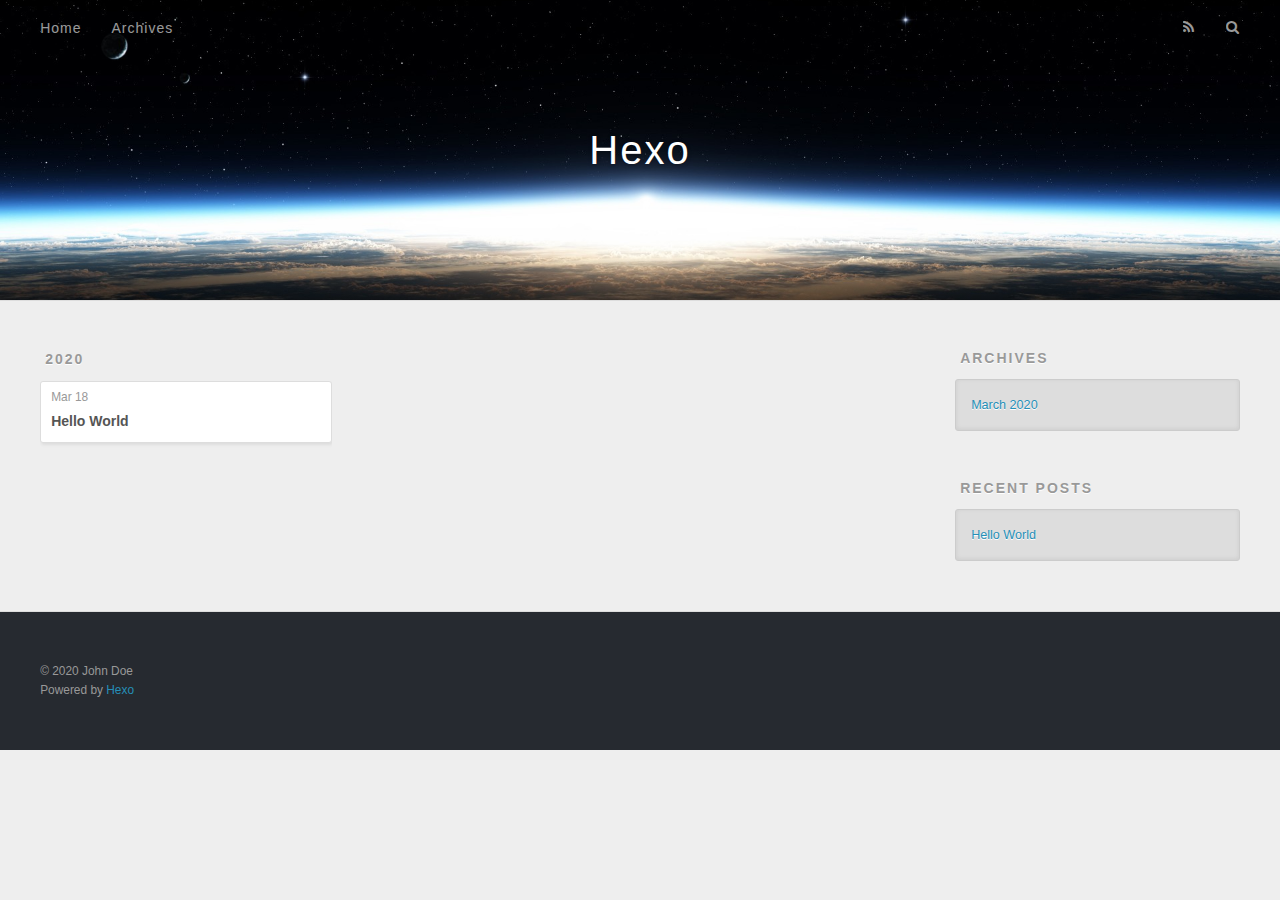
<file: archives/2020/index.html>
<!DOCTYPE html>
<html>
<head>
  <meta charset="utf-8">
  

  
  <title>Archives: 2020 | Hexo</title>
  <meta name="viewport" content="width=device-width, initial-scale=1, maximum-scale=1">
  <meta property="og:type" content="website">
<meta property="og:title" content="Hexo">
<meta property="og:url" content="http://yoursite.com/archives/2020/index.html">
<meta property="og:site_name" content="Hexo">
<meta property="og:locale" content="en_US">
<meta property="article:author" content="John Doe">
<meta name="twitter:card" content="summary">
  
    <link rel="alternate" href="/atom.xml" title="Hexo" type="application/atom+xml">
  
  
    <link rel="icon" href="/favicon.png">
  
  
    <link href="//fonts.googleapis.com/css?family=Source+Code+Pro" rel="stylesheet" type="text/css">
  
  
<link rel="stylesheet" href="/css/style.css">

<meta name="generator" content="Hexo 4.2.0"></head>

<body>
  <div id="container">
    <div id="wrap">
      <header id="header">
  <div id="banner"></div>
  <div id="header-outer" class="outer">
    <div id="header-title" class="inner">
      <h1 id="logo-wrap">
        <a href="/" id="logo">Hexo</a>
      </h1>
      
    </div>
    <div id="header-inner" class="inner">
      <nav id="main-nav">
        <a id="main-nav-toggle" class="nav-icon"></a>
        
          <a class="main-nav-link" href="/">Home</a>
        
          <a class="main-nav-link" href="/archives">Archives</a>
        
      </nav>
      <nav id="sub-nav">
        
          <a id="nav-rss-link" class="nav-icon" href="/atom.xml" title="RSS Feed"></a>
        
        <a id="nav-search-btn" class="nav-icon" title="Search"></a>
      </nav>
      <div id="search-form-wrap">
        <form action="//google.com/search" method="get" accept-charset="UTF-8" class="search-form"><input type="search" name="q" class="search-form-input" placeholder="Search"><button type="submit" class="search-form-submit">&#xF002;</button><input type="hidden" name="sitesearch" value="http://yoursite.com"></form>
      </div>
    </div>
  </div>
</header>
      <div class="outer">
        <section id="main">
  
  
    
    
      
      
      <section class="archives-wrap">
        <div class="archive-year-wrap">
          <a href="/archives/2020" class="archive-year">2020</a>
        </div>
        <div class="archives">
    
    <article class="archive-article archive-type-post">
  <div class="archive-article-inner">
    <header class="archive-article-header">
      <a href="/2020/03/18/hello-world/" class="archive-article-date">
  <time datetime="2020-03-18T10:33:25.745Z" itemprop="datePublished">Mar 18</time>
</a>
      
  
    <h1 itemprop="name">
      <a class="archive-article-title" href="/2020/03/18/hello-world/">Hello World</a>
    </h1>
  

    </header>
  </div>
</article>
  
  
    </div></section>
  


</section>
        
          <aside id="sidebar">
  
    

  
    

  
    
  
    
  <div class="widget-wrap">
    <h3 class="widget-title">Archives</h3>
    <div class="widget">
      <ul class="archive-list"><li class="archive-list-item"><a class="archive-list-link" href="/archives/2020/03/">March 2020</a></li></ul>
    </div>
  </div>


  
    
  <div class="widget-wrap">
    <h3 class="widget-title">Recent Posts</h3>
    <div class="widget">
      <ul>
        
          <li>
            <a href="/2020/03/18/hello-world/">Hello World</a>
          </li>
        
      </ul>
    </div>
  </div>

  
</aside>
        
      </div>
      <footer id="footer">
  
  <div class="outer">
    <div id="footer-info" class="inner">
      &copy; 2020 John Doe<br>
      Powered by <a href="http://hexo.io/" target="_blank">Hexo</a>
    </div>
  </div>
</footer>
    </div>
    <nav id="mobile-nav">
  
    <a href="/" class="mobile-nav-link">Home</a>
  
    <a href="/archives" class="mobile-nav-link">Archives</a>
  
</nav>
    

<script src="//ajax.googleapis.com/ajax/libs/jquery/2.0.3/jquery.min.js"></script>


  
<link rel="stylesheet" href="/fancybox/jquery.fancybox.css">

  
<script src="/fancybox/jquery.fancybox.pack.js"></script>




<script src="/js/script.js"></script>




  </div>
</body>
</html>
</file>
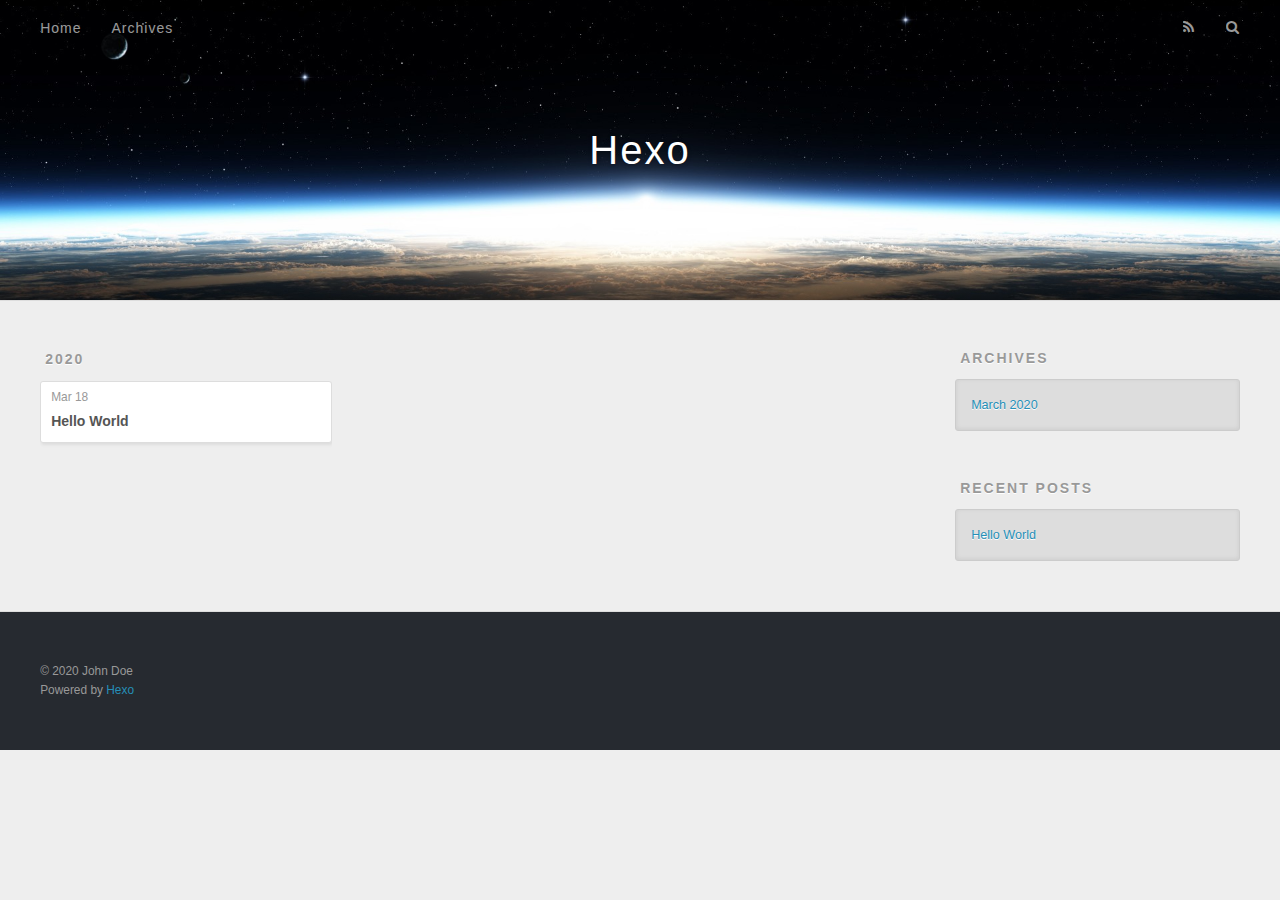
<file: archives/2020/03/index.html>
<!DOCTYPE html>
<html>
<head>
  <meta charset="utf-8">
  

  
  <title>Archives: 2020/3 | Hexo</title>
  <meta name="viewport" content="width=device-width, initial-scale=1, maximum-scale=1">
  <meta property="og:type" content="website">
<meta property="og:title" content="Hexo">
<meta property="og:url" content="http://yoursite.com/archives/2020/03/index.html">
<meta property="og:site_name" content="Hexo">
<meta property="og:locale" content="en_US">
<meta property="article:author" content="John Doe">
<meta name="twitter:card" content="summary">
  
    <link rel="alternate" href="/atom.xml" title="Hexo" type="application/atom+xml">
  
  
    <link rel="icon" href="/favicon.png">
  
  
    <link href="//fonts.googleapis.com/css?family=Source+Code+Pro" rel="stylesheet" type="text/css">
  
  
<link rel="stylesheet" href="/css/style.css">

<meta name="generator" content="Hexo 4.2.0"></head>

<body>
  <div id="container">
    <div id="wrap">
      <header id="header">
  <div id="banner"></div>
  <div id="header-outer" class="outer">
    <div id="header-title" class="inner">
      <h1 id="logo-wrap">
        <a href="/" id="logo">Hexo</a>
      </h1>
      
    </div>
    <div id="header-inner" class="inner">
      <nav id="main-nav">
        <a id="main-nav-toggle" class="nav-icon"></a>
        
          <a class="main-nav-link" href="/">Home</a>
        
          <a class="main-nav-link" href="/archives">Archives</a>
        
      </nav>
      <nav id="sub-nav">
        
          <a id="nav-rss-link" class="nav-icon" href="/atom.xml" title="RSS Feed"></a>
        
        <a id="nav-search-btn" class="nav-icon" title="Search"></a>
      </nav>
      <div id="search-form-wrap">
        <form action="//google.com/search" method="get" accept-charset="UTF-8" class="search-form"><input type="search" name="q" class="search-form-input" placeholder="Search"><button type="submit" class="search-form-submit">&#xF002;</button><input type="hidden" name="sitesearch" value="http://yoursite.com"></form>
      </div>
    </div>
  </div>
</header>
      <div class="outer">
        <section id="main">
  
  
    
    
      
      
      <section class="archives-wrap">
        <div class="archive-year-wrap">
          <a href="/archives/2020" class="archive-year">2020</a>
        </div>
        <div class="archives">
    
    <article class="archive-article archive-type-post">
  <div class="archive-article-inner">
    <header class="archive-article-header">
      <a href="/2020/03/18/hello-world/" class="archive-article-date">
  <time datetime="2020-03-18T10:33:25.745Z" itemprop="datePublished">Mar 18</time>
</a>
      
  
    <h1 itemprop="name">
      <a class="archive-article-title" href="/2020/03/18/hello-world/">Hello World</a>
    </h1>
  

    </header>
  </div>
</article>
  
  
    </div></section>
  


</section>
        
          <aside id="sidebar">
  
    

  
    

  
    
  
    
  <div class="widget-wrap">
    <h3 class="widget-title">Archives</h3>
    <div class="widget">
      <ul class="archive-list"><li class="archive-list-item"><a class="archive-list-link" href="/archives/2020/03/">March 2020</a></li></ul>
    </div>
  </div>


  
    
  <div class="widget-wrap">
    <h3 class="widget-title">Recent Posts</h3>
    <div class="widget">
      <ul>
        
          <li>
            <a href="/2020/03/18/hello-world/">Hello World</a>
          </li>
        
      </ul>
    </div>
  </div>

  
</aside>
        
      </div>
      <footer id="footer">
  
  <div class="outer">
    <div id="footer-info" class="inner">
      &copy; 2020 John Doe<br>
      Powered by <a href="http://hexo.io/" target="_blank">Hexo</a>
    </div>
  </div>
</footer>
    </div>
    <nav id="mobile-nav">
  
    <a href="/" class="mobile-nav-link">Home</a>
  
    <a href="/archives" class="mobile-nav-link">Archives</a>
  
</nav>
    

<script src="//ajax.googleapis.com/ajax/libs/jquery/2.0.3/jquery.min.js"></script>


  
<link rel="stylesheet" href="/fancybox/jquery.fancybox.css">

  
<script src="/fancybox/jquery.fancybox.pack.js"></script>




<script src="/js/script.js"></script>




  </div>
</body>
</html>
</file>
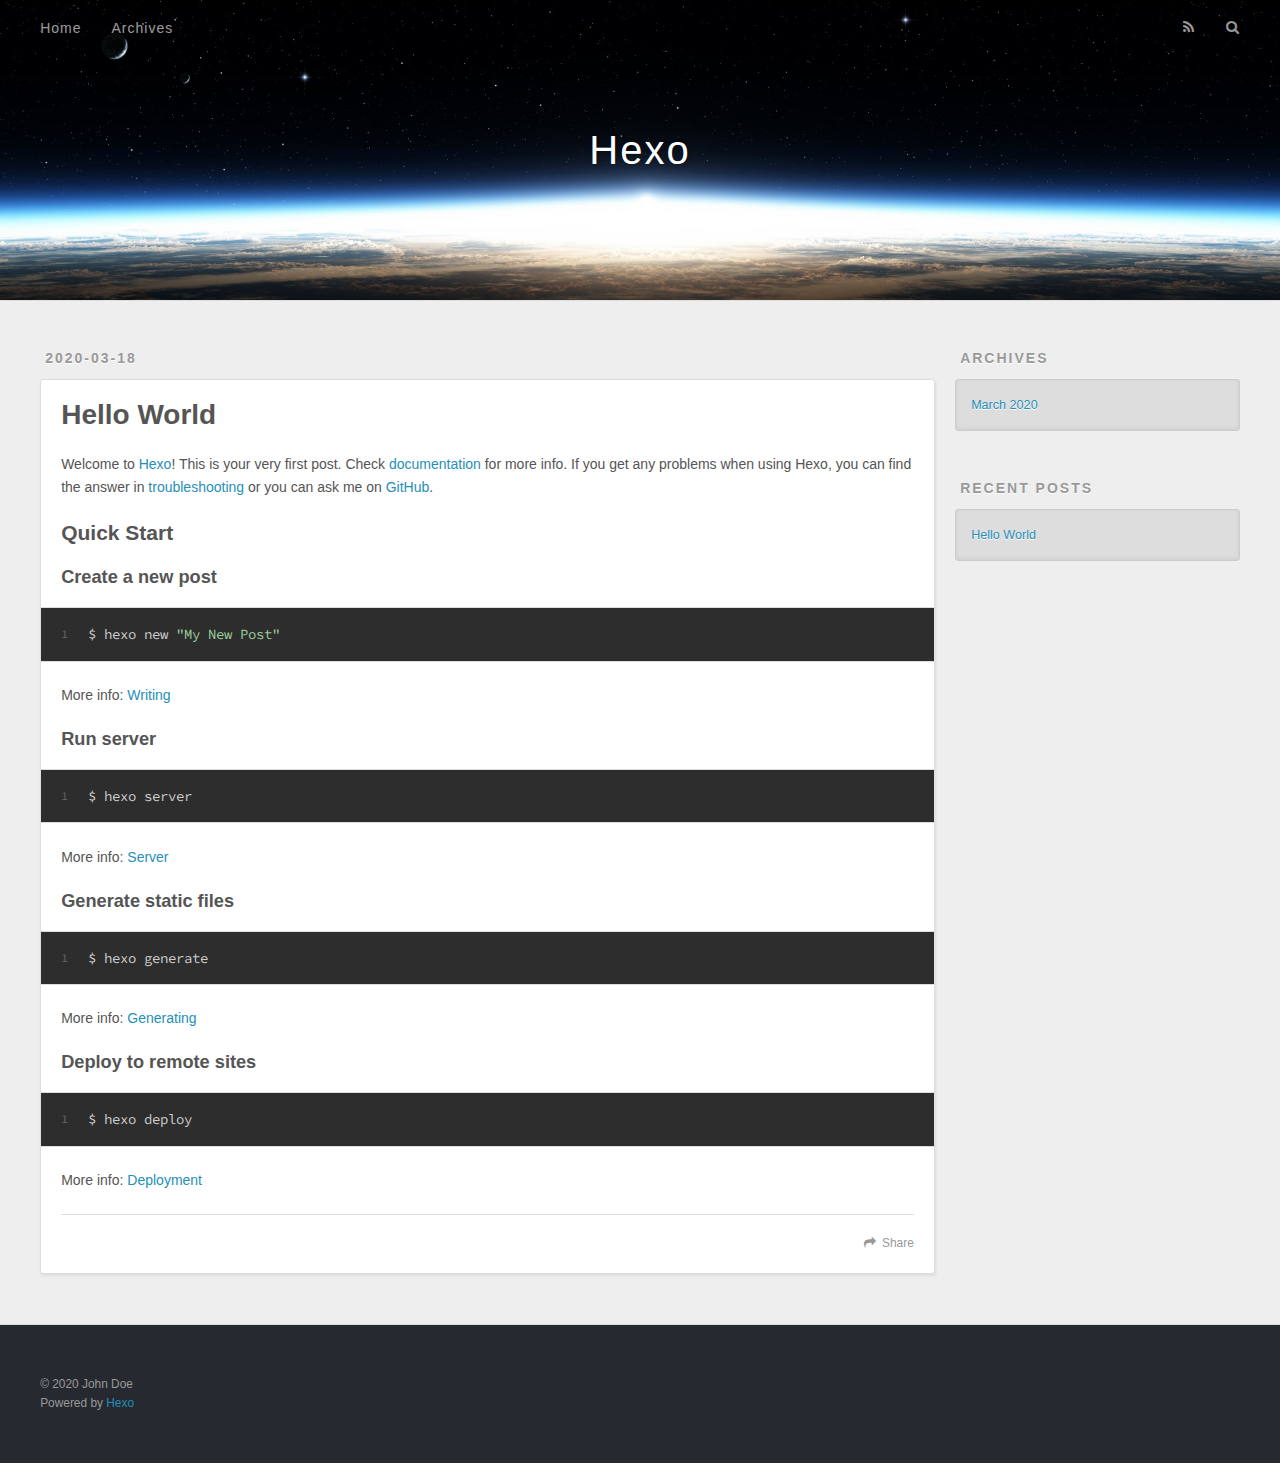
<file: 2020/03/18/hello-world/index.html>
<!DOCTYPE html>
<html>
<head>
  <meta charset="utf-8">
  

  
  <title>Hello World | Hexo</title>
  <meta name="viewport" content="width=device-width, initial-scale=1, maximum-scale=1">
  <meta name="description" content="Welcome to Hexo! This is your very first post. Check documentation for more info. If you get any problems when using Hexo, you can find the answer in troubleshooting or you can ask me on GitHub. Quick">
<meta property="og:type" content="article">
<meta property="og:title" content="Hello World">
<meta property="og:url" content="http://yoursite.com/2020/03/18/hello-world/index.html">
<meta property="og:site_name" content="Hexo">
<meta property="og:description" content="Welcome to Hexo! This is your very first post. Check documentation for more info. If you get any problems when using Hexo, you can find the answer in troubleshooting or you can ask me on GitHub. Quick">
<meta property="og:locale" content="en_US">
<meta property="article:published_time" content="2020-03-18T10:33:25.745Z">
<meta property="article:modified_time" content="2020-03-18T10:33:25.745Z">
<meta property="article:author" content="John Doe">
<meta name="twitter:card" content="summary">
  
    <link rel="alternate" href="/atom.xml" title="Hexo" type="application/atom+xml">
  
  
    <link rel="icon" href="/favicon.png">
  
  
    <link href="//fonts.googleapis.com/css?family=Source+Code+Pro" rel="stylesheet" type="text/css">
  
  
<link rel="stylesheet" href="/css/style.css">

<meta name="generator" content="Hexo 4.2.0"></head>

<body>
  <div id="container">
    <div id="wrap">
      <header id="header">
  <div id="banner"></div>
  <div id="header-outer" class="outer">
    <div id="header-title" class="inner">
      <h1 id="logo-wrap">
        <a href="/" id="logo">Hexo</a>
      </h1>
      
    </div>
    <div id="header-inner" class="inner">
      <nav id="main-nav">
        <a id="main-nav-toggle" class="nav-icon"></a>
        
          <a class="main-nav-link" href="/">Home</a>
        
          <a class="main-nav-link" href="/archives">Archives</a>
        
      </nav>
      <nav id="sub-nav">
        
          <a id="nav-rss-link" class="nav-icon" href="/atom.xml" title="RSS Feed"></a>
        
        <a id="nav-search-btn" class="nav-icon" title="Search"></a>
      </nav>
      <div id="search-form-wrap">
        <form action="//google.com/search" method="get" accept-charset="UTF-8" class="search-form"><input type="search" name="q" class="search-form-input" placeholder="Search"><button type="submit" class="search-form-submit">&#xF002;</button><input type="hidden" name="sitesearch" value="http://yoursite.com"></form>
      </div>
    </div>
  </div>
</header>
      <div class="outer">
        <section id="main"><article id="post-hello-world" class="article article-type-post" itemscope itemprop="blogPost">
  <div class="article-meta">
    <a href="/2020/03/18/hello-world/" class="article-date">
  <time datetime="2020-03-18T10:33:25.745Z" itemprop="datePublished">2020-03-18</time>
</a>
    
  </div>
  <div class="article-inner">
    
    
      <header class="article-header">
        
  
    <h1 class="article-title" itemprop="name">
      Hello World
    </h1>
  

      </header>
    
    <div class="article-entry" itemprop="articleBody">
      
        <p>Welcome to <a href="https://hexo.io/" target="_blank" rel="noopener">Hexo</a>! This is your very first post. Check <a href="https://hexo.io/docs/" target="_blank" rel="noopener">documentation</a> for more info. If you get any problems when using Hexo, you can find the answer in <a href="https://hexo.io/docs/troubleshooting.html" target="_blank" rel="noopener">troubleshooting</a> or you can ask me on <a href="https://github.com/hexojs/hexo/issues" target="_blank" rel="noopener">GitHub</a>.</p>
<h2 id="Quick-Start"><a href="#Quick-Start" class="headerlink" title="Quick Start"></a>Quick Start</h2><h3 id="Create-a-new-post"><a href="#Create-a-new-post" class="headerlink" title="Create a new post"></a>Create a new post</h3><figure class="highlight bash"><table><tr><td class="gutter"><pre><span class="line">1</span><br></pre></td><td class="code"><pre><span class="line">$ hexo new <span class="string">"My New Post"</span></span><br></pre></td></tr></table></figure>

<p>More info: <a href="https://hexo.io/docs/writing.html" target="_blank" rel="noopener">Writing</a></p>
<h3 id="Run-server"><a href="#Run-server" class="headerlink" title="Run server"></a>Run server</h3><figure class="highlight bash"><table><tr><td class="gutter"><pre><span class="line">1</span><br></pre></td><td class="code"><pre><span class="line">$ hexo server</span><br></pre></td></tr></table></figure>

<p>More info: <a href="https://hexo.io/docs/server.html" target="_blank" rel="noopener">Server</a></p>
<h3 id="Generate-static-files"><a href="#Generate-static-files" class="headerlink" title="Generate static files"></a>Generate static files</h3><figure class="highlight bash"><table><tr><td class="gutter"><pre><span class="line">1</span><br></pre></td><td class="code"><pre><span class="line">$ hexo generate</span><br></pre></td></tr></table></figure>

<p>More info: <a href="https://hexo.io/docs/generating.html" target="_blank" rel="noopener">Generating</a></p>
<h3 id="Deploy-to-remote-sites"><a href="#Deploy-to-remote-sites" class="headerlink" title="Deploy to remote sites"></a>Deploy to remote sites</h3><figure class="highlight bash"><table><tr><td class="gutter"><pre><span class="line">1</span><br></pre></td><td class="code"><pre><span class="line">$ hexo deploy</span><br></pre></td></tr></table></figure>

<p>More info: <a href="https://hexo.io/docs/one-command-deployment.html" target="_blank" rel="noopener">Deployment</a></p>

      
    </div>
    <footer class="article-footer">
      <a data-url="http://yoursite.com/2020/03/18/hello-world/" data-id="ck7x79n9d000090gifu6ldr7j" class="article-share-link">Share</a>
      
      
    </footer>
  </div>
  
    
  
</article>

</section>
        
          <aside id="sidebar">
  
    

  
    

  
    
  
    
  <div class="widget-wrap">
    <h3 class="widget-title">Archives</h3>
    <div class="widget">
      <ul class="archive-list"><li class="archive-list-item"><a class="archive-list-link" href="/archives/2020/03/">March 2020</a></li></ul>
    </div>
  </div>


  
    
  <div class="widget-wrap">
    <h3 class="widget-title">Recent Posts</h3>
    <div class="widget">
      <ul>
        
          <li>
            <a href="/2020/03/18/hello-world/">Hello World</a>
          </li>
        
      </ul>
    </div>
  </div>

  
</aside>
        
      </div>
      <footer id="footer">
  
  <div class="outer">
    <div id="footer-info" class="inner">
      &copy; 2020 John Doe<br>
      Powered by <a href="http://hexo.io/" target="_blank">Hexo</a>
    </div>
  </div>
</footer>
    </div>
    <nav id="mobile-nav">
  
    <a href="/" class="mobile-nav-link">Home</a>
  
    <a href="/archives" class="mobile-nav-link">Archives</a>
  
</nav>
    

<script src="//ajax.googleapis.com/ajax/libs/jquery/2.0.3/jquery.min.js"></script>


  
<link rel="stylesheet" href="/fancybox/jquery.fancybox.css">

  
<script src="/fancybox/jquery.fancybox.pack.js"></script>




<script src="/js/script.js"></script>




  </div>
</body>
</html>
</file>
<file: css/style.css>
body {
  width: 100%;
}
body:before,
body:after {
  content: "";
  display: table;
}
body:after {
  clear: both;
}
html,
body,
div,
span,
applet,
object,
iframe,
h1,
h2,
h3,
h4,
h5,
h6,
p,
blockquote,
pre,
a,
abbr,
acronym,
address,
big,
cite,
code,
del,
dfn,
em,
img,
ins,
kbd,
q,
s,
samp,
small,
strike,
strong,
sub,
sup,
tt,
var,
dl,
dt,
dd,
ol,
ul,
li,
fieldset,
form,
label,
legend,
table,
caption,
tbody,
tfoot,
thead,
tr,
th,
td {
  margin: 0;
  padding: 0;
  border: 0;
  outline: 0;
  font-weight: inherit;
  font-style: inherit;
  font-family: inherit;
  font-size: 100%;
  vertical-align: baseline;
}
body {
  line-height: 1;
  color: #000;
  background: #fff;
}
ol,
ul {
  list-style: none;
}
table {
  border-collapse: separate;
  border-spacing: 0;
  vertical-align: middle;
}
caption,
th,
td {
  text-align: left;
  font-weight: normal;
  vertical-align: middle;
}
a img {
  border: none;
}
input,
button {
  margin: 0;
  padding: 0;
}
input::-moz-focus-inner,
button::-moz-focus-inner {
  border: 0;
  padding: 0;
}
@font-face {
  font-family: FontAwesome;
  font-style: normal;
  font-weight: normal;
  src: url("fonts/fontawesome-webfont.eot?v=#4.0.3");
  src: url("fonts/fontawesome-webfont.eot?#iefix&v=#4.0.3") format("embedded-opentype"), url("fonts/fontawesome-webfont.woff?v=#4.0.3") format("woff"), url("fonts/fontawesome-webfont.ttf?v=#4.0.3") format("truetype"), url("fonts/fontawesome-webfont.svg#fontawesomeregular?v=#4.0.3") format("svg");
}
html,
body,
#container {
  height: 100%;
}
body {
  background: #eee;
  font: 14px -apple-system, BlinkMacSystemFont, "Segoe UI", "Roboto", "Oxygen", "Ubuntu", "Cantarell", "Fira Sans", "Droid Sans", "Helvetica Neue", sans-serif;
  -webkit-text-size-adjust: 100%;
}
.outer {
  max-width: 1220px;
  margin: 0 auto;
  padding: 0 20px;
}
.outer:before,
.outer:after {
  content: "";
  display: table;
}
.outer:after {
  clear: both;
}
.inner {
  display: inline;
  float: left;
  width: 98.33333333333333%;
  margin: 0 0.833333333333333%;
}
.left,
.alignleft {
  float: left;
}
.right,
.alignright {
  float: right;
}
.clear {
  clear: both;
}
#container {
  position: relative;
}
.mobile-nav-on {
  overflow: hidden;
}
#wrap {
  height: 100%;
  width: 100%;
  position: absolute;
  top: 0;
  left: 0;
  -webkit-transition: 0.2s ease-out;
  -moz-transition: 0.2s ease-out;
  -ms-transition: 0.2s ease-out;
  transition: 0.2s ease-out;
  z-index: 1;
  background: #eee;
}
.mobile-nav-on #wrap {
  left: 280px;
}
@media screen and (min-width: 768px) {
  #main {
    display: inline;
    float: left;
    width: 73.33333333333333%;
    margin: 0 0.833333333333333%;
  }
}
.article-date,
.article-category-link,
.archive-year,
.widget-title {
  text-decoration: none;
  text-transform: uppercase;
  letter-spacing: 2px;
  color: #999;
  margin-bottom: 1em;
  margin-left: 5px;
  line-height: 1em;
  text-shadow: 0 1px #fff;
  font-weight: bold;
}
.article-inner,
.archive-article-inner {
  background: #fff;
  -webkit-box-shadow: 1px 2px 3px #ddd;
  box-shadow: 1px 2px 3px #ddd;
  border: 1px solid #ddd;
  border-radius: 3px;
}
.article-entry h1,
.widget h1 {
  font-size: 2em;
}
.article-entry h2,
.widget h2 {
  font-size: 1.5em;
}
.article-entry h3,
.widget h3 {
  font-size: 1.3em;
}
.article-entry h4,
.widget h4 {
  font-size: 1.2em;
}
.article-entry h5,
.widget h5 {
  font-size: 1em;
}
.article-entry h6,
.widget h6 {
  font-size: 1em;
  color: #999;
}
.article-entry hr,
.widget hr {
  border: 1px dashed #ddd;
}
.article-entry strong,
.widget strong {
  font-weight: bold;
}
.article-entry em,
.widget em,
.article-entry cite,
.widget cite {
  font-style: italic;
}
.article-entry sup,
.widget sup,
.article-entry sub,
.widget sub {
  font-size: 0.75em;
  line-height: 0;
  position: relative;
  vertical-align: baseline;
}
.article-entry sup,
.widget sup {
  top: -0.5em;
}
.article-entry sub,
.widget sub {
  bottom: -0.2em;
}
.article-entry small,
.widget small {
  font-size: 0.85em;
}
.article-entry acronym,
.widget acronym,
.article-entry abbr,
.widget abbr {
  border-bottom: 1px dotted;
}
.article-entry ul,
.widget ul,
.article-entry ol,
.widget ol,
.article-entry dl,
.widget dl {
  margin: 0 20px;
  line-height: 1.6em;
}
.article-entry ul ul,
.widget ul ul,
.article-entry ol ul,
.widget ol ul,
.article-entry ul ol,
.widget ul ol,
.article-entry ol ol,
.widget ol ol {
  margin-top: 0;
  margin-bottom: 0;
}
.article-entry ul,
.widget ul {
  list-style: disc;
}
.article-entry ol,
.widget ol {
  list-style: decimal;
}
.article-entry dt,
.widget dt {
  font-weight: bold;
}
#header {
  height: 300px;
  position: relative;
  border-bottom: 1px solid #ddd;
}
#header:before,
#header:after {
  content: "";
  position: absolute;
  left: 0;
  right: 0;
  height: 40px;
}
#header:before {
  top: 0;
  background: -webkit-linear-gradient(rgba(0,0,0,0.2), transparent);
  background: -moz-linear-gradient(rgba(0,0,0,0.2), transparent);
  background: -ms-linear-gradient(rgba(0,0,0,0.2), transparent);
  background: linear-gradient(rgba(0,0,0,0.2), transparent);
}
#header:after {
  bottom: 0;
  background: -webkit-linear-gradient(transparent, rgba(0,0,0,0.2));
  background: -moz-linear-gradient(transparent, rgba(0,0,0,0.2));
  background: -ms-linear-gradient(transparent, rgba(0,0,0,0.2));
  background: linear-gradient(transparent, rgba(0,0,0,0.2));
}
#header-outer {
  height: 100%;
  position: relative;
}
#header-inner {
  position: relative;
  overflow: hidden;
}
#banner {
  position: absolute;
  top: 0;
  left: 0;
  width: 100%;
  height: 100%;
  background: url("images/banner.jpg") center #000;
  -webkit-background-size: cover;
  -moz-background-size: cover;
  background-size: cover;
  z-index: -1;
}
#header-title {
  text-align: center;
  height: 40px;
  position: absolute;
  top: 50%;
  left: 0;
  margin-top: -20px;
}
#logo,
#subtitle {
  text-decoration: none;
  color: #fff;
  font-weight: 300;
  text-shadow: 0 1px 4px rgba(0,0,0,0.3);
}
#logo {
  font-size: 40px;
  line-height: 40px;
  letter-spacing: 2px;
}
#subtitle {
  font-size: 16px;
  line-height: 16px;
  letter-spacing: 1px;
}
#subtitle-wrap {
  margin-top: 16px;
}
#main-nav {
  float: left;
  margin-left: -15px;
}
.nav-icon,
.main-nav-link {
  float: left;
  color: #fff;
  opacity: 0.6;
  text-decoration: none;
  text-shadow: 0 1px rgba(0,0,0,0.2);
  -webkit-transition: opacity 0.2s;
  -moz-transition: opacity 0.2s;
  -ms-transition: opacity 0.2s;
  transition: opacity 0.2s;
  display: block;
  padding: 20px 15px;
}
.nav-icon:hover,
.main-nav-link:hover {
  opacity: 1;
}
.nav-icon {
  font-family: FontAwesome;
  text-align: center;
  font-size: 14px;
  width: 14px;
  height: 14px;
  padding: 20px 15px;
  position: relative;
  cursor: pointer;
}
.main-nav-link {
  font-weight: 300;
  letter-spacing: 1px;
}
@media screen and (max-width: 479px) {
  .main-nav-link {
    display: none;
  }
}
#main-nav-toggle {
  display: none;
}
#main-nav-toggle:before {
  content: "\f0c9";
}
@media screen and (max-width: 479px) {
  #main-nav-toggle {
    display: block;
  }
}
#sub-nav {
  float: right;
  margin-right: -15px;
}
#nav-rss-link:before {
  content: "\f09e";
}
#nav-search-btn:before {
  content: "\f002";
}
#search-form-wrap {
  position: absolute;
  top: 15px;
  width: 150px;
  height: 30px;
  right: -150px;
  opacity: 0;
  -webkit-transition: 0.2s ease-out;
  -moz-transition: 0.2s ease-out;
  -ms-transition: 0.2s ease-out;
  transition: 0.2s ease-out;
}
#search-form-wrap.on {
  opacity: 1;
  right: 0;
}
@media screen and (max-width: 479px) {
  #search-form-wrap {
    width: 100%;
    right: -100%;
  }
}
.search-form {
  position: absolute;
  top: 0;
  left: 0;
  right: 0;
  background: #fff;
  padding: 5px 15px;
  border-radius: 15px;
  -webkit-box-shadow: 0 0 10px rgba(0,0,0,0.3);
  box-shadow: 0 0 10px rgba(0,0,0,0.3);
}
.search-form-input {
  border: none;
  background: none;
  color: #555;
  width: 100%;
  font: 13px -apple-system, BlinkMacSystemFont, "Segoe UI", "Roboto", "Oxygen", "Ubuntu", "Cantarell", "Fira Sans", "Droid Sans", "Helvetica Neue", sans-serif;
  outline: none;
}
.search-form-input::-webkit-search-results-decoration,
.search-form-input::-webkit-search-cancel-button {
  -webkit-appearance: none;
}
.search-form-submit {
  position: absolute;
  top: 50%;
  right: 10px;
  margin-top: -7px;
  font: 13px FontAwesome;
  border: none;
  background: none;
  color: #bbb;
  cursor: pointer;
}
.search-form-submit:hover,
.search-form-submit:focus {
  color: #777;
}
.article {
  margin: 50px 0;
}
.article-inner {
  overflow: hidden;
}
.article-meta:before,
.article-meta:after {
  content: "";
  display: table;
}
.article-meta:after {
  clear: both;
}
.article-date {
  float: left;
}
.article-category {
  float: left;
  line-height: 1em;
  color: #ccc;
  text-shadow: 0 1px #fff;
  margin-left: 8px;
}
.article-category:before {
  content: "\2022";
}
.article-category-link {
  margin: 0 12px 1em;
}
.article-header {
  padding: 20px 20px 0;
}
.article-title {
  text-decoration: none;
  font-size: 2em;
  font-weight: bold;
  color: #555;
  line-height: 1.1em;
  -webkit-transition: color 0.2s;
  -moz-transition: color 0.2s;
  -ms-transition: color 0.2s;
  transition: color 0.2s;
}
a.article-title:hover {
  color: #258fb8;
}
.article-entry {
  color: #555;
  padding: 0 20px;
}
.article-entry:before,
.article-entry:after {
  content: "";
  display: table;
}
.article-entry:after {
  clear: both;
}
.article-entry p,
.article-entry table {
  line-height: 1.6em;
  margin: 1.6em 0;
}
.article-entry h1,
.article-entry h2,
.article-entry h3,
.article-entry h4,
.article-entry h5,
.article-entry h6 {
  font-weight: bold;
}
.article-entry h1,
.article-entry h2,
.article-entry h3,
.article-entry h4,
.article-entry h5,
.article-entry h6 {
  line-height: 1.1em;
  margin: 1.1em 0;
}
.article-entry a {
  color: #258fb8;
  text-decoration: none;
}
.article-entry a:hover {
  text-decoration: underline;
}
.article-entry ul,
.article-entry ol,
.article-entry dl {
  margin-top: 1.6em;
  margin-bottom: 1.6em;
}
.article-entry img,
.article-entry video {
  max-width: 100%;
  height: auto;
  display: block;
  margin: auto;
}
.article-entry iframe {
  border: none;
}
.article-entry table {
  width: 100%;
  border-collapse: collapse;
  border-spacing: 0;
}
.article-entry th {
  font-weight: bold;
  border-bottom: 3px solid #ddd;
  padding-bottom: 0.5em;
}
.article-entry td {
  border-bottom: 1px solid #ddd;
  padding: 10px 0;
}
.article-entry blockquote {
  font-family: Georgia, "Times New Roman", serif;
  font-size: 1.4em;
  margin: 1.6em 20px;
  text-align: center;
}
.article-entry blockquote footer {
  font-size: 14px;
  margin: 1.6em 0;
  font-family: -apple-system, BlinkMacSystemFont, "Segoe UI", "Roboto", "Oxygen", "Ubuntu", "Cantarell", "Fira Sans", "Droid Sans", "Helvetica Neue", sans-serif;
}
.article-entry blockquote footer cite:before {
  content: "—";
  padding: 0 0.5em;
}
.article-entry .pullquote {
  text-align: left;
  width: 45%;
  margin: 0;
}
.article-entry .pullquote.left {
  margin-left: 0.5em;
  margin-right: 1em;
}
.article-entry .pullquote.right {
  margin-right: 0.5em;
  margin-left: 1em;
}
.article-entry .caption {
  color: #999;
  display: block;
  font-size: 0.9em;
  margin-top: 0.5em;
  position: relative;
  text-align: center;
}
.article-entry .video-container {
  position: relative;
  padding-top: 56.25%;
  height: 0;
  overflow: hidden;
}
.article-entry .video-container iframe,
.article-entry .video-container object,
.article-entry .video-container embed {
  position: absolute;
  top: 0;
  left: 0;
  width: 100%;
  height: 100%;
  margin-top: 0;
}
.article-more-link a {
  display: inline-block;
  line-height: 1em;
  padding: 6px 15px;
  border-radius: 15px;
  background: #eee;
  color: #999;
  text-shadow: 0 1px #fff;
  text-decoration: none;
}
.article-more-link a:hover {
  background: #258fb8;
  color: #fff;
  text-decoration: none;
  text-shadow: 0 1px #1e7293;
}
.article-footer {
  font-size: 0.85em;
  line-height: 1.6em;
  border-top: 1px solid #ddd;
  padding-top: 1.6em;
  margin: 0 20px 20px;
}
.article-footer:before,
.article-footer:after {
  content: "";
  display: table;
}
.article-footer:after {
  clear: both;
}
.article-footer a {
  color: #999;
  text-decoration: none;
}
.article-footer a:hover {
  color: #555;
}
.article-tag-list-item {
  float: left;
  margin-right: 10px;
}
.article-tag-list-link:before {
  content: "#";
}
.article-comment-link {
  float: right;
}
.article-comment-link:before {
  content: "\f075";
  font-family: FontAwesome;
  padding-right: 8px;
}
.article-share-link {
  cursor: pointer;
  float: right;
  margin-left: 20px;
}
.article-share-link:before {
  content: "\f064";
  font-family: FontAwesome;
  padding-right: 6px;
}
#article-nav {
  position: relative;
}
#article-nav:before,
#article-nav:after {
  content: "";
  display: table;
}
#article-nav:after {
  clear: both;
}
@media screen and (min-width: 768px) {
  #article-nav {
    margin: 50px 0;
  }
  #article-nav:before {
    width: 8px;
    height: 8px;
    position: absolute;
    top: 50%;
    left: 50%;
    margin-top: -4px;
    margin-left: -4px;
    content: "";
    border-radius: 50%;
    background: #ddd;
    -webkit-box-shadow: 0 1px 2px #fff;
    box-shadow: 0 1px 2px #fff;
  }
}
.article-nav-link-wrap {
  text-decoration: none;
  text-shadow: 0 1px #fff;
  color: #999;
  -webkit-box-sizing: border-box;
  -moz-box-sizing: border-box;
  box-sizing: border-box;
  margin-top: 50px;
  text-align: center;
  display: block;
}
.article-nav-link-wrap:hover {
  color: #555;
}
@media screen and (min-width: 768px) {
  .article-nav-link-wrap {
    width: 50%;
    margin-top: 0;
  }
}
@media screen and (min-width: 768px) {
  #article-nav-newer {
    float: left;
    text-align: right;
    padding-right: 20px;
  }
}
@media screen and (min-width: 768px) {
  #article-nav-older {
    float: right;
    text-align: left;
    padding-left: 20px;
  }
}
.article-nav-caption {
  text-transform: uppercase;
  letter-spacing: 2px;
  color: #ddd;
  line-height: 1em;
  font-weight: bold;
}
#article-nav-newer .article-nav-caption {
  margin-right: -2px;
}
.article-nav-title {
  font-size: 0.85em;
  line-height: 1.6em;
  margin-top: 0.5em;
}
.article-share-box {
  position: absolute;
  display: none;
  background: #fff;
  -webkit-box-shadow: 1px 2px 10px rgba(0,0,0,0.2);
  box-shadow: 1px 2px 10px rgba(0,0,0,0.2);
  border-radius: 3px;
  margin-left: -145px;
  overflow: hidden;
  z-index: 1;
}
.article-share-box.on {
  display: block;
}
.article-share-input {
  width: 100%;
  background: none;
  -webkit-box-sizing: border-box;
  -moz-box-sizing: border-box;
  box-sizing: border-box;
  font: 14px -apple-system, BlinkMacSystemFont, "Segoe UI", "Roboto", "Oxygen", "Ubuntu", "Cantarell", "Fira Sans", "Droid Sans", "Helvetica Neue", sans-serif;
  padding: 0 15px;
  color: #555;
  outline: none;
  border: 1px solid #ddd;
  border-radius: 3px 3px 0 0;
  height: 36px;
  line-height: 36px;
}
.article-share-links {
  background: #eee;
}
.article-share-links:before,
.article-share-links:after {
  content: "";
  display: table;
}
.article-share-links:after {
  clear: both;
}
.article-share-twitter,
.article-share-facebook,
.article-share-pinterest,
.article-share-google {
  width: 50px;
  height: 36px;
  display: block;
  float: left;
  position: relative;
  color: #999;
  text-shadow: 0 1px #fff;
}
.article-share-twitter:before,
.article-share-facebook:before,
.article-share-pinterest:before,
.article-share-google:before {
  font-size: 20px;
  font-family: FontAwesome;
  width: 20px;
  height: 20px;
  position: absolute;
  top: 50%;
  left: 50%;
  margin-top: -10px;
  margin-left: -10px;
  text-align: center;
}
.article-share-twitter:hover,
.article-share-facebook:hover,
.article-share-pinterest:hover,
.article-share-google:hover {
  color: #fff;
}
.article-share-twitter:before {
  content: "\f099";
}
.article-share-twitter:hover {
  background: #00aced;
  text-shadow: 0 1px #008abe;
}
.article-share-facebook:before {
  content: "\f09a";
}
.article-share-facebook:hover {
  background: #3b5998;
  text-shadow: 0 1px #2f477a;
}
.article-share-pinterest:before {
  content: "\f0d2";
}
.article-share-pinterest:hover {
  background: #cb2027;
  text-shadow: 0 1px #a21a1f;
}
.article-share-google:before {
  content: "\f0d5";
}
.article-share-google:hover {
  background: #dd4b39;
  text-shadow: 0 1px #be3221;
}
.article-gallery {
  background: #000;
  position: relative;
}
.article-gallery-photos {
  position: relative;
  overflow: hidden;
}
.article-gallery-img {
  display: none;
  max-width: 100%;
}
.article-gallery-img:first-child {
  display: block;
}
.article-gallery-img.loaded {
  position: absolute;
  display: block;
}
.article-gallery-img img {
  display: block;
  max-width: 100%;
  margin: 0 auto;
}
#comments {
  background: #fff;
  -webkit-box-shadow: 1px 2px 3px #ddd;
  box-shadow: 1px 2px 3px #ddd;
  padding: 20px;
  border: 1px solid #ddd;
  border-radius: 3px;
  margin: 50px 0;
}
#comments a {
  color: #258fb8;
}
.archives-wrap {
  margin: 50px 0;
}
.archives:before,
.archives:after {
  content: "";
  display: table;
}
.archives:after {
  clear: both;
}
.archive-year-wrap {
  margin-bottom: 1em;
}
.archives {
  -webkit-column-gap: 10px;
  -moz-column-gap: 10px;
  column-gap: 10px;
}
@media screen and (min-width: 480px) and (max-width: 767px) {
  .archives {
    -webkit-column-count: 2;
    -moz-column-count: 2;
    column-count: 2;
  }
}
@media screen and (min-width: 768px) {
  .archives {
    -webkit-column-count: 3;
    -moz-column-count: 3;
    column-count: 3;
  }
}
.archive-article {
  -webkit-column-break-inside: avoid;
  page-break-inside: avoid;
  overflow: hidden;
  break-inside: avoid-column;
}
.archive-article-inner {
  padding: 10px;
  margin-bottom: 15px;
}
.archive-article-title {
  text-decoration: none;
  font-weight: bold;
  color: #555;
  -webkit-transition: color 0.2s;
  -moz-transition: color 0.2s;
  -ms-transition: color 0.2s;
  transition: color 0.2s;
  line-height: 1.6em;
}
.archive-article-title:hover {
  color: #258fb8;
}
.archive-article-footer {
  margin-top: 1em;
}
.archive-article-date {
  color: #999;
  text-decoration: none;
  font-size: 0.85em;
  line-height: 1em;
  margin-bottom: 0.5em;
  display: block;
}
#page-nav {
  margin: 50px auto;
  background: #fff;
  -webkit-box-shadow: 1px 2px 3px #ddd;
  box-shadow: 1px 2px 3px #ddd;
  border: 1px solid #ddd;
  border-radius: 3px;
  text-align: center;
  color: #999;
  overflow: hidden;
}
#page-nav:before,
#page-nav:after {
  content: "";
  display: table;
}
#page-nav:after {
  clear: both;
}
#page-nav a,
#page-nav span {
  padding: 10px 20px;
  line-height: 1;
  height: 2ex;
}
#page-nav a {
  color: #999;
  text-decoration: none;
}
#page-nav a:hover {
  background: #999;
  color: #fff;
}
#page-nav .prev {
  float: left;
}
#page-nav .next {
  float: right;
}
#page-nav .page-number {
  display: inline-block;
}
@media screen and (max-width: 479px) {
  #page-nav .page-number {
    display: none;
  }
}
#page-nav .current {
  color: #555;
  font-weight: bold;
}
#page-nav .space {
  color: #ddd;
}
#footer {
  background: #262a30;
  padding: 50px 0;
  border-top: 1px solid #ddd;
  color: #999;
}
#footer a {
  color: #258fb8;
  text-decoration: none;
}
#footer a:hover {
  text-decoration: underline;
}
#footer-info {
  line-height: 1.6em;
  font-size: 0.85em;
}
.article-entry pre,
.article-entry .highlight {
  background: #2d2d2d;
  margin: 0 -20px;
  padding: 15px 20px;
  border-style: solid;
  border-color: #ddd;
  border-width: 1px 0;
  overflow: auto;
  color: #ccc;
  line-height: 22.400000000000002px;
}
.article-entry .highlight .gutter pre,
.article-entry .gist .gist-file .gist-data .line-numbers {
  color: #666;
  font-size: 0.85em;
}
.article-entry pre,
.article-entry code {
  font-family: "Source Code Pro", Consolas, Monaco, Menlo, Consolas, monospace;
}
.article-entry code {
  background: #eee;
  text-shadow: 0 1px #fff;
  padding: 0 0.3em;
}
.article-entry pre code {
  background: none;
  text-shadow: none;
  padding: 0;
}
.article-entry .highlight pre {
  border: none;
  margin: 0;
  padding: 0;
}
.article-entry .highlight table {
  margin: 0;
  width: auto;
}
.article-entry .highlight td {
  border: none;
  padding: 0;
}
.article-entry .highlight figcaption {
  font-size: 0.85em;
  color: #999;
  line-height: 1em;
  margin-bottom: 1em;
}
.article-entry .highlight figcaption:before,
.article-entry .highlight figcaption:after {
  content: "";
  display: table;
}
.article-entry .highlight figcaption:after {
  clear: both;
}
.article-entry .highlight figcaption a {
  float: right;
}
.article-entry .highlight .gutter pre {
  text-align: right;
  padding-right: 20px;
}
.article-entry .highlight .line {
  height: 22.400000000000002px;
}
.article-entry .highlight .line.marked {
  background: #515151;
}
.article-entry .gist {
  margin: 0 -20px;
  border-style: solid;
  border-color: #ddd;
  border-width: 1px 0;
  background: #2d2d2d;
  padding: 15px 20px 15px 0;
}
.article-entry .gist .gist-file {
  border: none;
  font-family: "Source Code Pro", Consolas, Monaco, Menlo, Consolas, monospace;
  margin: 0;
}
.article-entry .gist .gist-file .gist-data {
  background: none;
  border: none;
}
.article-entry .gist .gist-file .gist-data .line-numbers {
  background: none;
  border: none;
  padding: 0 20px 0 0;
}
.article-entry .gist .gist-file .gist-data .line-data {
  padding: 0 !important;
}
.article-entry .gist .gist-file .highlight {
  margin: 0;
  padding: 0;
  border: none;
}
.article-entry .gist .gist-file .gist-meta {
  background: #2d2d2d;
  color: #999;
  font: 0.85em -apple-system, BlinkMacSystemFont, "Segoe UI", "Roboto", "Oxygen", "Ubuntu", "Cantarell", "Fira Sans", "Droid Sans", "Helvetica Neue", sans-serif;
  text-shadow: 0 0;
  padding: 0;
  margin-top: 1em;
  margin-left: 20px;
}
.article-entry .gist .gist-file .gist-meta a {
  color: #258fb8;
  font-weight: normal;
}
.article-entry .gist .gist-file .gist-meta a:hover {
  text-decoration: underline;
}
pre .comment,
pre .title {
  color: #999;
}
pre .variable,
pre .attribute,
pre .tag,
pre .regexp,
pre .ruby .constant,
pre .xml .tag .title,
pre .xml .pi,
pre .xml .doctype,
pre .html .doctype,
pre .css .id,
pre .css .class,
pre .css .pseudo {
  color: #f2777a;
}
pre .number,
pre .preprocessor,
pre .built_in,
pre .literal,
pre .params,
pre .constant {
  color: #f99157;
}
pre .class,
pre .ruby .class .title,
pre .css .rules .attribute {
  color: #9c9;
}
pre .string,
pre .value,
pre .inheritance,
pre .header,
pre .ruby .symbol,
pre .xml .cdata {
  color: #9c9;
}
pre .css .hexcolor {
  color: #6cc;
}
pre .function,
pre .python .decorator,
pre .python .title,
pre .ruby .function .title,
pre .ruby .title .keyword,
pre .perl .sub,
pre .javascript .title,
pre .coffeescript .title {
  color: #69c;
}
pre .keyword,
pre .javascript .function {
  color: #c9c;
}
@media screen and (max-width: 479px) {
  #mobile-nav {
    position: absolute;
    top: 0;
    left: 0;
    width: 280px;
    height: 100%;
    background: #191919;
    border-right: 1px solid #fff;
  }
}
@media screen and (max-width: 479px) {
  .mobile-nav-link {
    display: block;
    color: #999;
    text-decoration: none;
    padding: 15px 20px;
    font-weight: bold;
  }
  .mobile-nav-link:hover {
    color: #fff;
  }
}
@media screen and (min-width: 768px) {
  #sidebar {
    display: inline;
    float: left;
    width: 23.333333333333332%;
    margin: 0 0.833333333333333%;
  }
}
.widget-wrap {
  margin: 50px 0;
}
.widget {
  color: #777;
  text-shadow: 0 1px #fff;
  background: #ddd;
  -webkit-box-shadow: 0 -1px 4px #ccc inset;
  box-shadow: 0 -1px 4px #ccc inset;
  border: 1px solid #ccc;
  padding: 15px;
  border-radius: 3px;
}
.widget a {
  color: #258fb8;
  text-decoration: none;
}
.widget a:hover {
  text-decoration: underline;
}
.widget ul ul,
.widget ol ul,
.widget dl ul,
.widget ul ol,
.widget ol ol,
.widget dl ol,
.widget ul dl,
.widget ol dl,
.widget dl dl {
  margin-left: 15px;
  list-style: disc;
}
.widget {
  line-height: 1.6em;
  word-wrap: break-word;
  font-size: 0.9em;
}
.widget ul,
.widget ol {
  list-style: none;
  margin: 0;
}
.widget ul ul,
.widget ol ul,
.widget ul ol,
.widget ol ol {
  margin: 0 20px;
}
.widget ul ul,
.widget ol ul {
  list-style: disc;
}
.widget ul ol,
.widget ol ol {
  list-style: decimal;
}
.category-list-count,
.tag-list-count,
.archive-list-count {
  padding-left: 5px;
  color: #999;
  font-size: 0.85em;
}
.category-list-count:before,
.tag-list-count:before,
.archive-list-count:before {
  content: "(";
}
.category-list-count:after,
.tag-list-count:after,
.archive-list-count:after {
  content: ")";
}
.tagcloud a {
  margin-right: 5px;
  display: inline-block;
}
</file>
